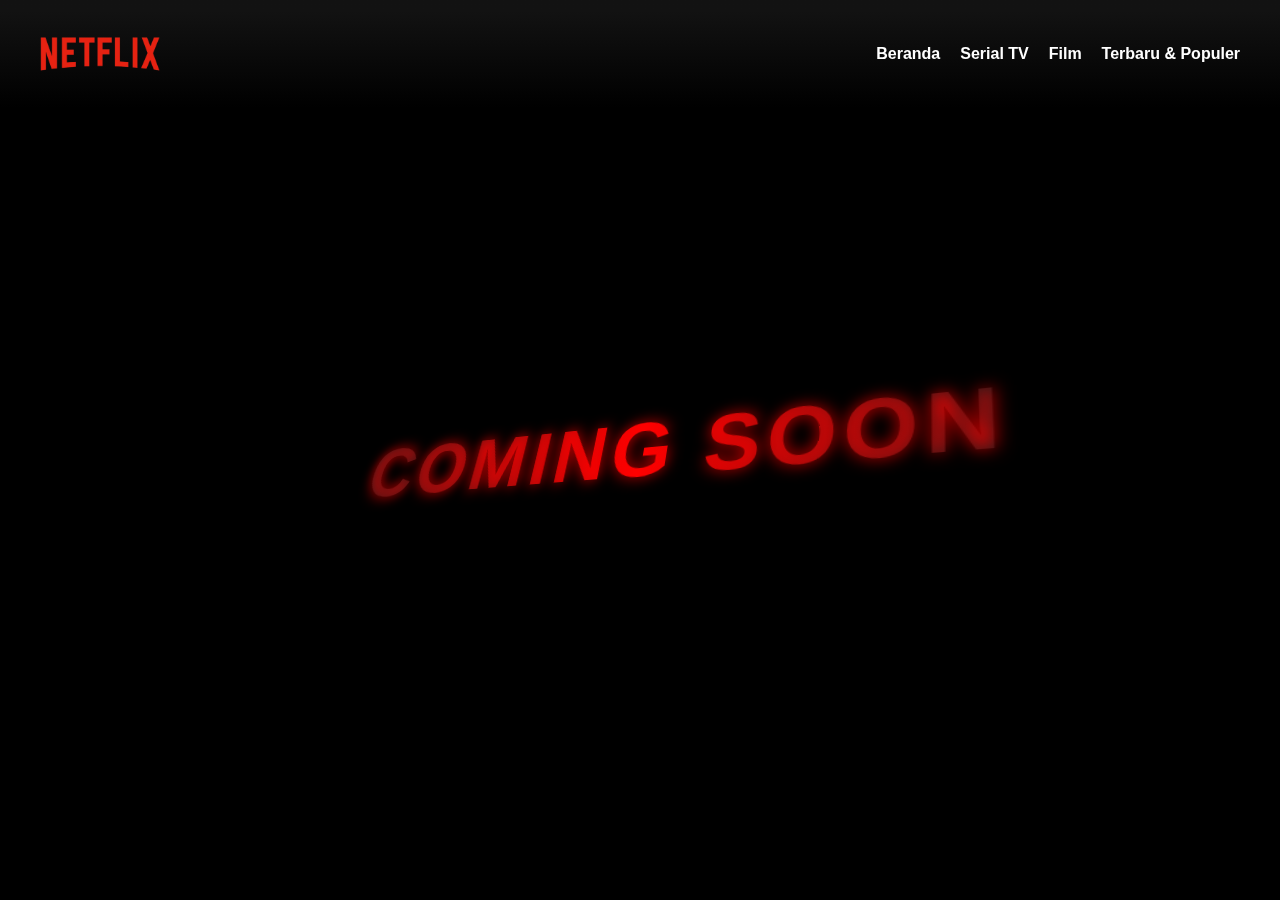
<file: film.html>
<!DOCTYPE html>
<html lang="en">
<head>
    <meta charset="UTF-8">
    <meta name="viewport" content="width=device-width, initial-scale=1.0">
    <title>Document</title>
    <link rel="stylesheet" href="style.css">
</head>
<body>

    <header class="navbar">
        <img src="images/Netflix-Logo-2014-present-removebg-preview.png" alt="Netflix Logo">
        <ul>
          <li><a href="index.html">Beranda</a></li>
          <li><a href="serial.html">Serial TV</a></li>
          <li><a href="film.html">Film</a></li>
          <li><a href="terbaru.html">Terbaru & Populer</a></li>
        </ul>
      </header>
    
    <div class="coming-soon-container">
        <h1 class="coming-soon-text">COMING SOON</h1>
      </div>

      <style>
        
.coming-soon-container {
    display: flex;
    justify-content: center;
    align-items: center;
    height: 100vh;
    background-color: black;
    overflow: hidden;
}

/* Efek melengkung dengan distorsi */
.coming-soon-text {
    font-size: 5rem;
    font-weight: bold;
    color: red;
    text-transform: uppercase;
    text-align: center;
    letter-spacing: 5px;
    position: relative;
    text-shadow: 0 0 15px rgba(255, 0, 0, 0.8);
    
    /* Efek melengkung */
    transform: perspective(500px) rotateX(20deg) rotateY(-15deg) skewX(-10deg);
    
    /* Animasi cahaya dari kiri ke kanan */
    background: linear-gradient(to right, rgba(255, 255, 255, 0.1), red, rgba(255, 255, 255, 0.1));
    -webkit-background-clip: text;
    color: transparent;
    animation: light-move 3s infinite linear;
}

/* Animasi cahaya bergerak */
@keyframes light-move {
    0% {
        text-shadow: -100px 0px 30px rgba(255, 0, 0, 0.6);
    }
    50% {
        text-shadow: 0px 0px 50px rgba(255, 0, 0, 1);
    }
    100% {
        text-shadow: 100px 0px 30px rgba(255, 0, 0, 0.6);
    }
}

      </style>
    
</body>
</html>
</file>
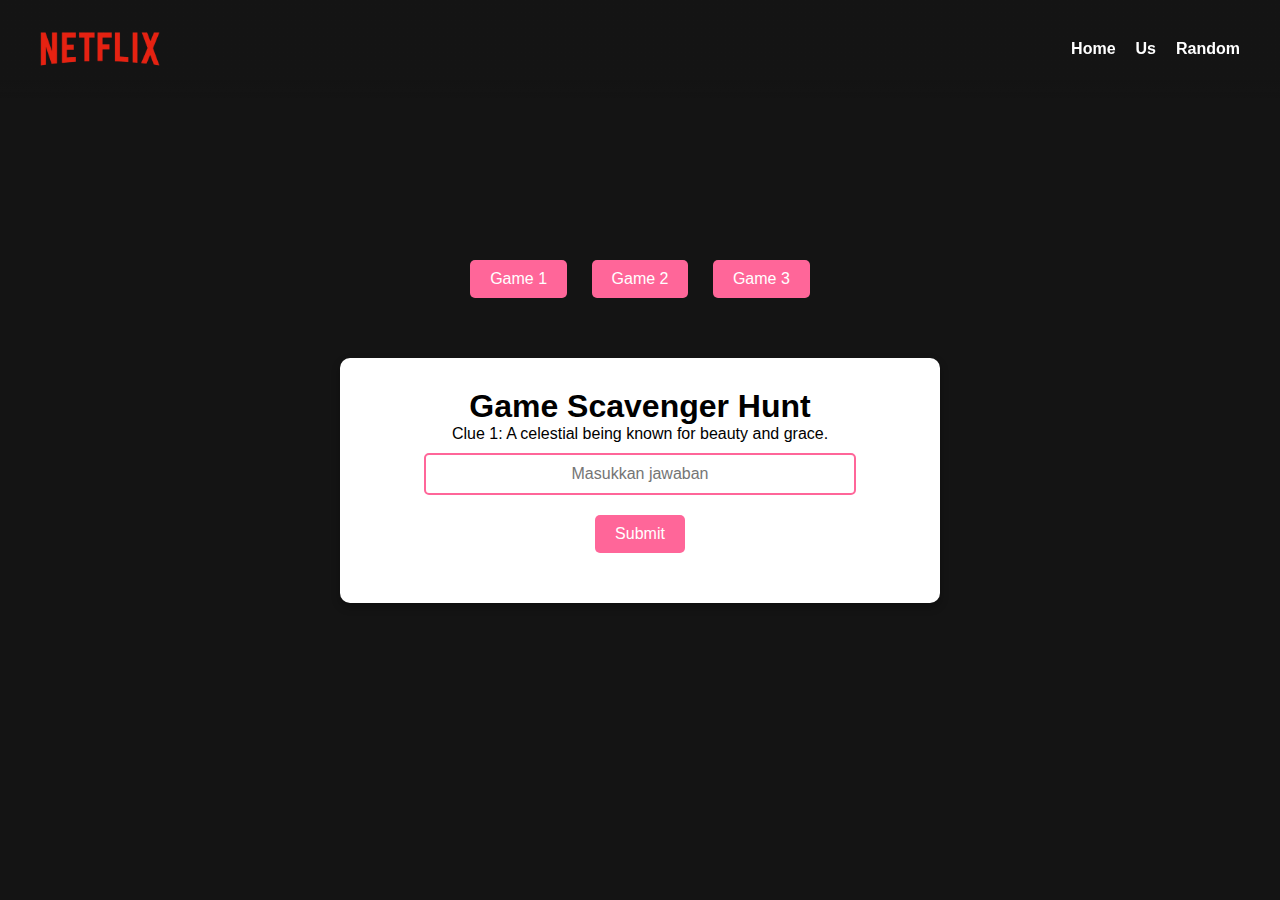
<file: Randomscene.html>
<!DOCTYPE html>
<html lang="id">
<head>
    <meta charset="UTF-8">
    <meta name="viewport" content="width=device-width, initial-scale=1.0">
    <title>Random Scene</title>
    <style>
        * {
            margin: 0;
            padding: 0;
            box-sizing: border-box;
            font-family: 'Arial', sans-serif;
        }

        body {
            background-color: #141414;
            color: white;
            text-align: center;
            overflow-x: hidden;
        }

        .navbar {
            position: fixed;
            top: 0;
            width: 100%;
            padding: 15px 40px;
            display: flex;
            align-items: center;
            justify-content: space-between;
            z-index: 100;
            background: linear-gradient(to bottom, rgba(20,20,20,0.9) 80%, transparent);
        }
        .navbar img {
            width: 120px;
        }
        .navbar ul {
            list-style: none;
            display: flex;
        }
        .navbar ul li {
            margin-left: 20px;
            font-size: 16px;
            font-weight: bold;
        }
        .navbar ul li a {
            color: white;
            text-decoration: none;
        }
        .navbar ul li a:hover {
            color: #e50914;
            transition: color 0.3s ease-in-out;
        }

        .game-switch {
            margin-top: 250px;
            text-align: center;
        }

        .container {
            max-width: 600px;
            margin: 50px auto 0 auto;
            background: white;
            color: black;
            padding: 30px;
            border-radius: 10px;
            box-shadow: 0px 4px 8px rgba(0, 0, 0, 0.3);
            display: none;
        }

        input[type="text"] {
            width: 80%;
            padding: 10px;
            margin: 10px 0;
            border: 2px solid #ff6699;
            border-radius: 5px;
            font-size: 16px;
            text-align: center;
        }
        
        button {
            background-color: #ff6699;
            color: white;
            border: none;
            padding: 10px 20px;
            margin: 10px;
            border-radius: 5px;
            cursor: pointer;
            transition: background 0.3s;
            font-size: 16px;
        }
        button:hover {
            background-color: #ff3366;
        }

        .feedback {
            font-size: 18px;
            font-weight: bold;
            margin-top: 10px;
        }

        .correct {
            color: green;
        }
        .wrong {
            color: red;
        }


/* Pastikan hanya game yang sedang dimainkan yang tampil */
.container {
    display: none;
}

    </style>
</head>
<body>
    <header class="navbar">
        <img src="imagesNet/Netflix-Logo-2014-present-removebg-preview.png" alt="Netflix Logo">
        <ul>
            <li><a href="index.html">Home</a></li>
            <li><a href="Us.html">Us</a></li>
            <li><a href="Randomscene.html">Random</a></li>
        </ul>
    </header>

    <div class="game-switch">
        <button onclick="switchGame(1)">Game 1</button>
        <button id="game2-btn" onclick="switchGame(2)" disabled>Game 2</button>
        <button id="game3-btn" onclick="switchGame(3)" disabled>Game 3</button>
    </div>
    
    
    <div id="game1" class="container" style="display: block;">
        <h1>Game Scavenger Hunt</h1>
        <p id="clue">Clue 1: A celestial being known for beauty and grace.</p>
        <input type="text" id="answer" placeholder="Masukkan jawaban">
        <button onclick="checkAnswer()">Submit</button>
        <p id="feedback" class="feedback"></p>
    </div>

    <div id="game2" class="container">
        <h1>Game Tebak Kata</h1>
        <p id="word-clue">Clue: 👩✨💖</p>
        <input type="text" id="word-answer" placeholder="Masukkan jawaban">
        <button onclick="checkWordAnswer()">Submit</button>
        <p id="word-feedback" class="feedback"></p>
    </div>

    <div id="game3" class="container">
        <h1>Trivia Quiz</h1>
        <p id="quiz-question">Loading question...</p>
        <div id="quiz-options"></div>
        <p id="quiz-feedback" class="feedback"></p>
    </div>

    <script>
       let answers = ["angel", "who", "beautiful"];
let currentStep = 0;
let game1Completed = false;
let game2Completed = false;

function checkAnswer() {
    let input = document.getElementById("answer").value.toLowerCase();
    let feedback = document.getElementById("feedback");

    if (input === answers[currentStep]) {
        feedback.innerText = "Correct Answer!";
        feedback.className = "feedback correct";
        currentStep++;
        if (currentStep < answers.length) {
            updateClue();
        } else {
            feedback.innerText = "Selamat! Game 1 selesai. Game 2 telah terbuka!";
            game1Completed = true;
            document.getElementById("game2-btn").disabled = false;
        }
        document.getElementById("answer").value = "";
    } else {
        feedback.innerText = "Wrong Answer! Try again.";
        feedback.className = "feedback wrong";
    }
}

function updateClue() {
    let clues = [
        "Clue 1: A celestial being known for beauty and grace.",
        "Clue 2: A common linking word in English.",
        "Clue 3: A word that describes someone visually appealing."
    ];
    document.getElementById("clue").innerText = clues[currentStep];
}

function checkWordAnswer() {
    let input = document.getElementById("word-answer").value.toLowerCase();
    let feedback = document.getElementById("word-feedback");

    if (input === "beautiful kind woman") {
        feedback.innerText = "Correct Answer! Selamat, Game 2 selesai! Game 3 telah terbuka!";
        feedback.className = "feedback correct";
        game2Completed = true;
        document.getElementById("game3-btn").disabled = false;
    } else {
        feedback.innerText = "Wrong Answer! Try again.";
        feedback.className = "feedback wrong";
    }
}

// List pertanyaan trivia
const questions = [
    {
        question: "Siapakah filsuf yang dikenal dengan konsep Cogito, ergo sum?",
        options: ["Immanuel Kant", "René Descartes", "Friedrich Nietzsche", "Socrates"],
        answer: "René Descartes"
    },
    {
        question: "Apa nama galaksi terbesar yang diketahui dalam alam semesta?",
        options: ["Bima Sakti", "Andromeda", "IC 1101", "Sombrero"],
        answer: "IC 1101"
    },
    {
        question: "Apakah Kevin sayang Naysca?",
        options: ["Iya", "iYa", "iyA", "iyaaaa"],
        answer: "iyaaaa"
    }
];

function loadQuiz() {
    let quizContainer = document.getElementById("quiz-options");
    let questionText = document.getElementById("quiz-question");
    let feedback = document.getElementById("quiz-feedback");

    if (!quizContainer || !questionText) {
        console.error("Elemen quiz tidak ditemukan!");
        return;
    }

    let randomIndex = Math.floor(Math.random() * questions.length);
    let currentQuestion = questions[randomIndex];

    questionText.innerText = currentQuestion.question;
    quizContainer.innerHTML = "";
    feedback.innerText = "";

    currentQuestion.options.forEach(option => {
        let btn = document.createElement("button");
        btn.innerText = option;
        btn.onclick = () => checkQuizAnswer(option, currentQuestion.answer);
        quizContainer.appendChild(btn);
    });
}

function checkQuizAnswer(selected, correct) {
    let feedback = document.getElementById("quiz-feedback");
    let buttons = document.querySelectorAll("#quiz-options button");

    // Disable semua tombol biar player nggak bisa klik lagi
    buttons.forEach(btn => btn.disabled = true);

    if (selected === correct) {
        feedback.innerText = "✅ Correct Answer!";
        feedback.className = "feedback correct";
        currentQuestionIndex++; // Lanjut ke pertanyaan berikutnya
        setTimeout(loadQuiz, 1000); // Tunggu 1 detik lalu lanjut pertanyaan
    } else {
        feedback.innerText = "❌ Wrong Answer! Coba lagi di pertanyaan ini.";
        feedback.className = "feedback wrong";
    }
}


function switchGame(gameNumber) {
    if (gameNumber === 2 && !game1Completed) {
        alert("Selesaikan Game 1 dulu!");
        return;
    }
    if (gameNumber === 3 && !game2Completed) {
        alert("Selesaikan Game 2 dulu!");
        return;
    }

    document.querySelectorAll(".container").forEach(container => {
        container.style.display = "none";
    });

    document.getElementById("game" + gameNumber).style.display = "block";

    if (gameNumber === 3) {
        loadQuiz();
    }
}


    </script>
</body>
</html>
</file>
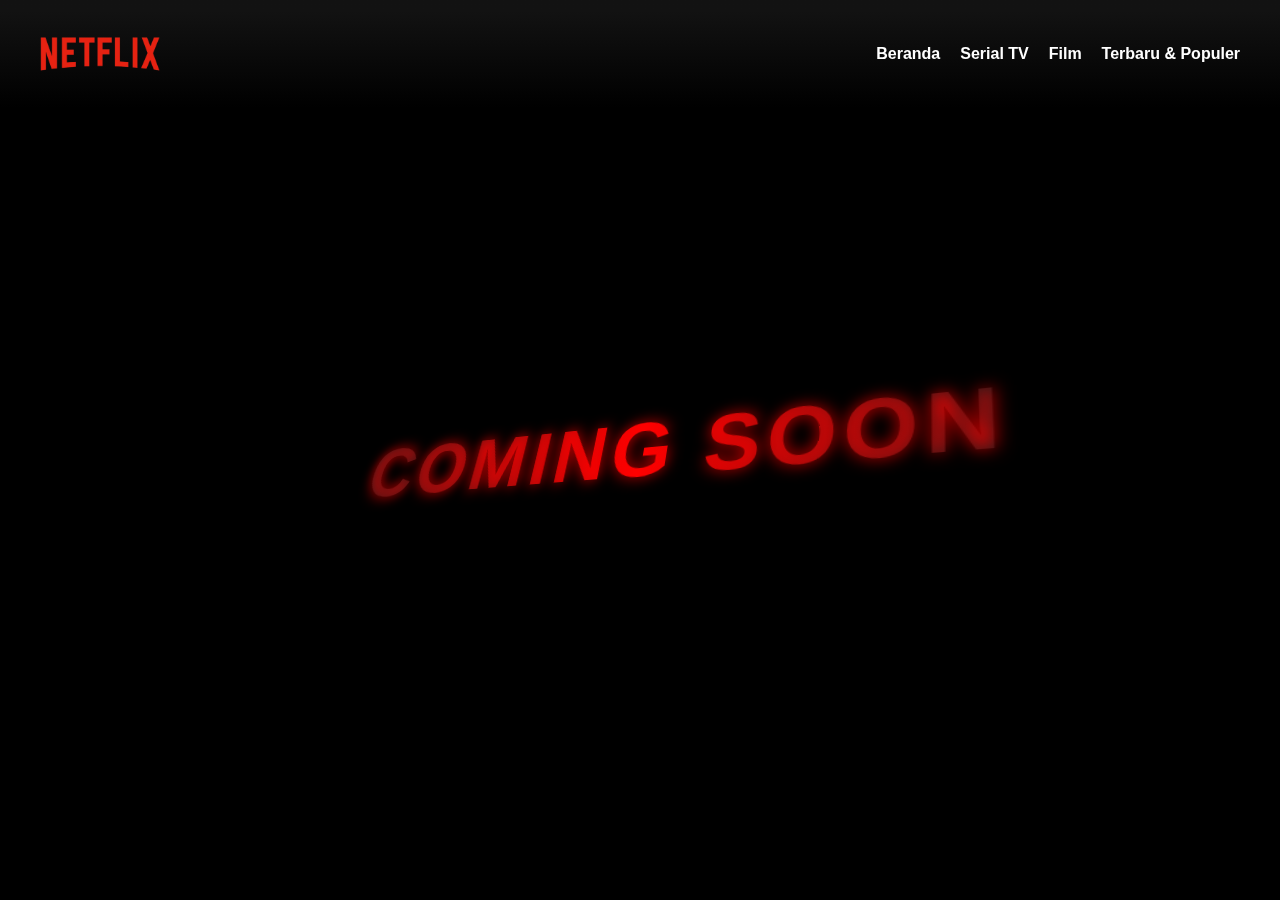
<file: terbaru.html>
<!DOCTYPE html>
<html lang="en">
<head>
    <meta charset="UTF-8">
    <meta name="viewport" content="width=device-width, initial-scale=1.0">
    <title>Document</title>
    <link rel="stylesheet" href="style.css">
</head>
<body>

    <header class="navbar">
        <img src="images/Netflix-Logo-2014-present-removebg-preview.png" alt="Netflix Logo">
        <ul>
          <li><a href="index.html">Beranda</a></li>
          <li><a href="serial.html">Serial TV</a></li>
          <li><a href="film.html">Film</a></li>
          <li><a href="terbaru.html">Terbaru & Populer</a></li>
        </ul>
      </header>
    
    <div class="coming-soon-container">
        <h1 class="coming-soon-text">COMING SOON</h1>
      </div>

      <style>
.coming-soon-container {
    display: flex;
    justify-content: center;
    align-items: center;
    height: 100vh;
    background-color: black;
    overflow: hidden;
}

/* Efek melengkung dengan distorsi */
.coming-soon-text {
    font-size: 5rem;
    font-weight: bold;
    color: red;
    text-transform: uppercase;
    text-align: center;
    letter-spacing: 5px;
    position: relative;
    text-shadow: 0 0 15px rgba(255, 0, 0, 0.8);
    
    /* Efek melengkung */
    transform: perspective(500px) rotateX(20deg) rotateY(-15deg) skewX(-10deg);
    
    /* Animasi cahaya dari kiri ke kanan */
    background: linear-gradient(to right, rgba(255, 255, 255, 0.1), red, rgba(255, 255, 255, 0.1));
    -webkit-background-clip: text;
    color: transparent;
    animation: light-move 3s infinite linear;
}

/* Animasi cahaya bergerak */
@keyframes light-move {
    0% {
        text-shadow: -100px 0px 30px rgba(255, 0, 0, 0.6);
    }
    50% {
        text-shadow: 0px 0px 50px rgba(255, 0, 0, 1);
    }
    100% {
        text-shadow: 100px 0px 30px rgba(255, 0, 0, 0.6);
    }
}

      </style>
    
</body>
</html>
</file>
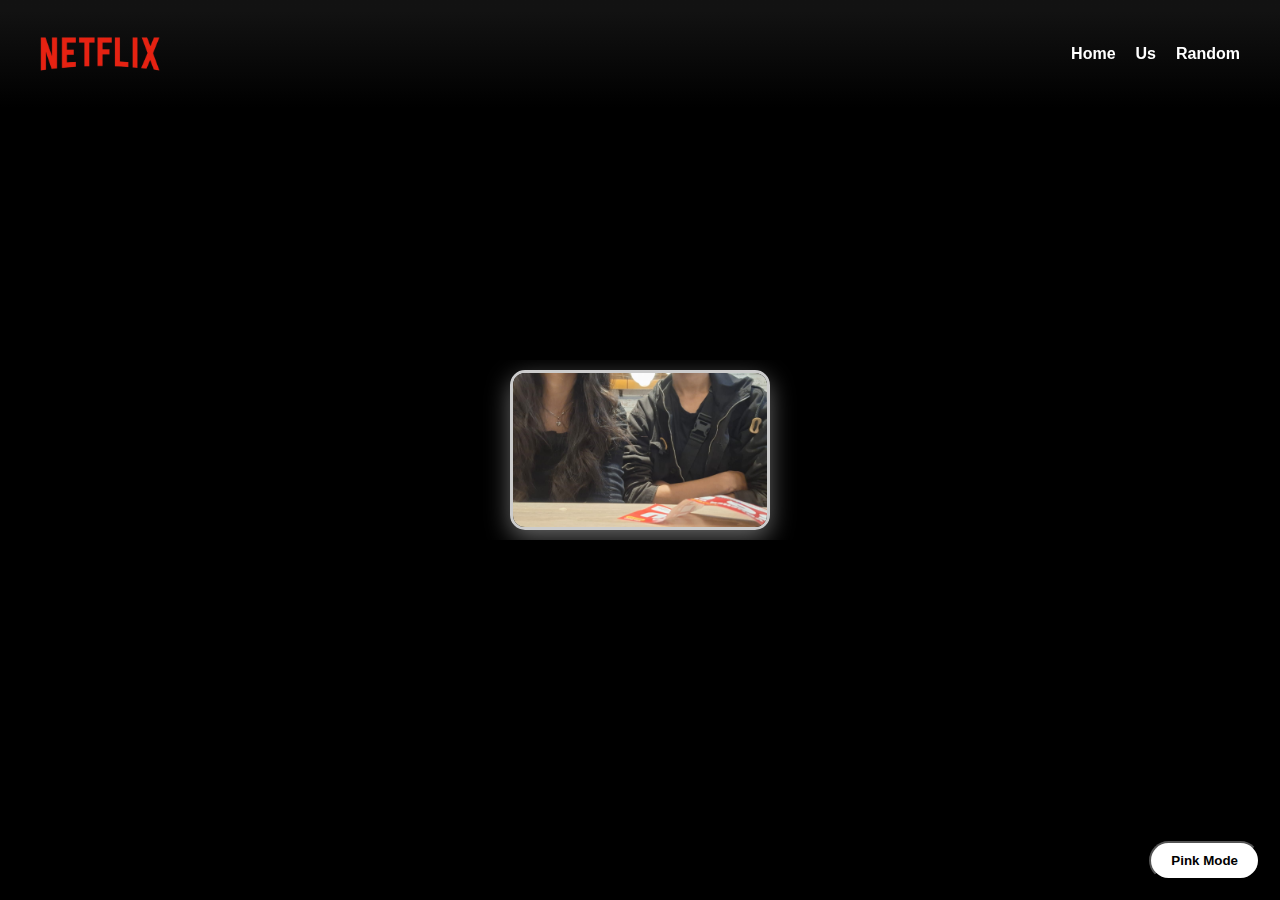
<file: Us.html>
<!DOCTYPE html>
<html lang="en">
<head>
    <meta charset="UTF-8">
    <meta name="viewport" content="width=device-width, initial-scale=1.0">
    <title>Vertical Scroll Animation Wheel</title>
    <style>
        * {
            margin: 0;
            padding: 0;
            box-sizing: border-box;
            font-family: Arial, sans-serif;
        }
        body {
            display: flex;
            justify-content: center;
            align-items: center;
            height: 100vh;
            background: black;
            overflow: hidden;
            position: relative;
            flex-direction: column;
        }
        .pink-mode {
            background: pink !important;
        }
                
        .toggle-mode {
            position: fixed;
            bottom: 20px;
            right: 20px;
            background: white;
            padding: 10px 20px;
            border-radius: 20px;
            cursor: pointer;
            font-weight: bold;
            z-index: 200;
        }
        
        .navbar {
            position: fixed;
            top: 0;
            width: 100%;
            padding: 20px 40px;
            display: flex;
            align-items: center;
            justify-content: space-between;
            z-index: 100;
            background: linear-gradient(to bottom, rgba(20,20,20,0.9) 10%, transparent);
        }
  .navbar img {
    width: 120px;
  }
  .navbar ul {
    list-style: none;
    display: flex;
}

.navbar ul li {
    margin-left: 20px;
}

.navbar ul li a {
    text-decoration: none; /* Menghilangkan garis bawah */
    color: white; /* Warna teks putih */
    font-size: 16px;
    font-weight: bold;
    transition: color 0.3s ease-in-out;
}

.navbar ul li a:hover {
    color: #e50914; /* Warna merah saat di-hover */
}

.carousel-container {
    position: relative;
    width: 60vw;
    height: 180px; /* Tambah tinggi agar lebih proporsional */
    display: flex;
    justify-content: center;
    align-items: center;
    transform-style: preserve-3d;
    overflow: hidden;
}

.carousel {
    position: absolute;
    width: 100%;
    height: 100%;
    display: flex;
    justify-content: center;
    align-items: center;
    transform-style: preserve-3d;
}

.carousel img {
    position: absolute;
    width: 260px;
    height: 160px;
    object-fit: cover; /* Jaga proporsi gambar */
    border-radius: 15px;
    transition: transform 0.5s ease, opacity 0.5s ease, box-shadow 0.5s ease;
    transform-origin: center;
    opacity: 0.5;
    cursor: pointer;
    box-shadow: 0px 4px 12px rgba(0, 0, 0, 0.3);
    border: 3px solid rgba(255, 255, 255, 0.2);
}

.carousel img.active {
    opacity: 1;
    transform: scale(1.2);
    border-color: rgba(255, 255, 255, 0.8);
    box-shadow: 0px 8px 25px rgba(255, 255, 255, 0.4);
}

    </style>
</head>
<body>
    <button class="toggle-mode">Pink Mode</button>
    <header class="navbar">
        <img src="imagesNet/Netflix-Logo-2014-present-removebg-preview.png" alt="Netflix Logo">
        <ul>
            <li><a href="index.html">Home</a></li>
            <li><a href="Us.html">Us</a></li>
            <li><a href="Randomscene.html">Random</a></li>
        </ul>
    </header>
    
    <div class="carousel-container">
        <div class="carousel">
            <img src="imagesUS/first1.jpg" alt="first1">
            <img src="imagesUS/first2.jpg" alt="first2">
            <img src="imagesUS/first3.jpg" alt="first3">
            <img src="imagesUS/first4.jpg" alt="first4">
            <img src="imagesUS/first5.jpg" alt="first5">
            <img src="imagesUS/first6.jpg" alt="first6">
            <img src="imagesUS/first7.jpg" alt="first7">
            <img src="imagesUS/mixue1.jpg" alt="mixue1">
            <img src="imagesUS/mixue2.jpg" alt="mixue2">
            <img src="imagesUS/mixue3.jpg" alt="mixue3">
            <img src="imagesUS/mixue4.jpg" alt="mixue4">
            <img src="imagesUS/mixue5.jpg" alt="mixue5">
            <img src="imagesUS/mixue6.jpg" alt="mixue6">
            <img src="imagesUS/mixue7.jpg" alt="mixue7">
            <img src="imagesUS2/HBDKEVIN1.jpg" alt="HBDKEVIN1">
            <img src="imagesUS2/HBDKEVIN2.jpg" alt="HBDKEVIN2">
            <img src="imagesUS2/HBDKEVIN3.jpg" alt="HBDKEVIN3">
            <img src="imagesUS2/HBDKEVIN4.jpg" alt="HBDKEVIN4">
            <img src="imagesUS2/HBDKEVIN5.jpg" alt="HBDKEVIN5">
            <img src="imagesUS2/HBDKEVIN6.jpg" alt="HBDKEVIN6">
            <img src="imagesUS2/HBDKEVIN7.jpg" alt="HBDKEVIN7">
        </div>
    </div>

    <script>
       document.addEventListener("DOMContentLoaded", function () {
    const images = document.querySelectorAll(".carousel img");
    const overlay = document.querySelector(".overlay");
    const carouselContainer = document.querySelector(".carousel-container");
    let angle = 0;
    
    function updateRotation() {
    const step = 360 / images.length; // Sudut antara setiap gambar
    const distance = Math.max(2000, images.length * 30); 

    images.forEach((img, index) => {
        const rotation = step * index + angle;
        img.style.transform = `rotateX(${rotation}deg) translateZ(${distance}px)`;
        img.classList.remove("active");
        img.style.opacity = "0.5"; // Pastikan semua gambar mulai dari opacity rendah
    });

    // Hitung indeks gambar yang harus aktif
    let activeIndex = Math.round((360 - angle) / step) % images.length;
    if (activeIndex < 0) {
        activeIndex += images.length; // Menghindari nilai negatif saat scroll ke belakang
    }

    // Terapkan efek "active" ke gambar yang tepat
    images[activeIndex].classList.add("active");
    images[activeIndex].style.opacity = "1"; // Pastikan gambar aktif tidak pudar
}

carouselContainer.addEventListener("wheel", (event) => {
    event.preventDefault();

    const step = 360 / images.length; // Hitung sudut antar gambar
    const direction = event.deltaY > 0 ? 1 : -1; // Scroll ke bawah atau atas
    angle += step * direction; // Pindah ke gambar berikutnya

    // Animasi transisi agar pergerakan lebih smooth
    images.forEach(img => {
        img.style.transition = "transform 0.5s ease-out"; 
    });

    updateRotation();
}, { passive: false });

    // Panggil fungsi awal
    updateRotation();
});

const toggleButton = document.querySelector(".toggle-mode");
        const loveContainer = document.querySelector(".love-container");
        let pinkMode = false;
        let loveInterval;
        
        toggleButton.addEventListener("click", () => {
            document.body.classList.toggle("pink-mode");
            pinkMode = !pinkMode;
            toggleButton.textContent = pinkMode ? "Dark Mode" : "Pink Mode";
            if (pinkMode) {
                startLoveEffect();
            } else {
                clearLoveEffect();
            }
        });
        
    </script>
</body>
</html>
</file>
<file: style.css>
/* Reset & Gaya Umum */
* {
    margin: 0;
    padding: 0;
    box-sizing: border-box;
  }
  body {
    background-color: #141414;
    color: #fff;
    font-family: 'Arial', sans-serif;
    overflow-x: hidden;
  }
  a {
    text-decoration: none;
    color: inherit;
  }

  /* Styling untuk layar intro */
.netflix-intro {
    position: fixed;
    top: 0;
    left: 0;
    width: 100%;
    height: 100%;
    background: black;
    display: flex;
    align-items: center;
    justify-content: center;
    z-index: 9999;
    overflow: hidden;
    transition: opacity 1s ease-in-out;
}

/* Ukuran video */
.netflix-intro video {
    width: 100%;
    height: 100%;
    object-fit: cover;
}

/* Sembunyikan konten utama saat intro berlangsung */
body.hide-content .netflix-intro {
    opacity: 0;
    pointer-events: none;
}

  
  /* Navbar */
  .navbar {
    position: fixed;
    top: 0;
    width: 100%;
    padding: 20px 40px;
    display: flex;
    align-items: center;
    justify-content: space-between;
    z-index: 100;
    background: linear-gradient(to bottom, rgba(20,20,20,0.9) 10%, transparent);
  }
  .navbar img {
    width: 120px;
  }
  .navbar ul {
    list-style: none;
    display: flex;
  }
  .navbar ul li {
    margin-left: 20px;
    font-size: 16px;
    font-weight: bold;
  }
  .navbar ul li a:hover {
    color: #e50914;
    transition: color 0.8s ease-in-out;
  }
  
  /* Banner */
  .banner {
    position: relative;
    height: 70vh;
    background-size: cover;
    background-position: center;
    display: flex;
    align-items: center;
    padding: 0 50px;
    margin-top: 80px;
}

/* Efek gradasi di bawah */
.banner::after {
    content: "";
    position: absolute;
    bottom: 0;
    left: 0;
    right: 0;
    height: 30%;
    background: linear-gradient(to top, #141414, transparent);
}

/* Styling konten */
.banner-content {
    position: relative;
    max-width: 600px;
    background-color: rgba(0, 0, 0, 0.5);
    padding: 20px;
    border-radius: 5px;
    color: white;
}

.banner-content h1 {
    font-size: 48px;
    margin-bottom: 20px;
}

.banner-content p {
    font-size: 18px;
    line-height: 1.5;
    margin-bottom: 20px;
}

.banner-content button {
    padding: 10px 20px;
    font-size: 18px;
    border: none;
    background-color: #e50914;
    color: #fff;
    cursor: pointer;
    border-radius: 3px;
    transition: background-color 0.3s;
}

.banner-content button:hover {
    background-color: #f40612;
}

@keyframes slide {
    from {
        opacity: 0.6;
        transform: translateX(50px); /* Mulai dari kanan */
    }
    to {
        opacity: 1;
        transform: translateX(0);
    }
}


  
  /* Section Carousel */
  .section {
    margin: 40px 0;
    padding: 0 40px;
  }
  .section h2 {
    margin-bottom: 10px;
  }
  .carousel-container {
    position: relative;
  }
  .carousel {
    display: flex;
    gap: 10px;
    overflow-x: auto;
    scroll-behavior: smooth;
    padding-bottom: 10px;
  }
  .carousel::-webkit-scrollbar {
    display: none;
  }
  .movie {
    min-width: 200px;
    transition: transform 0.3s;
  }
  .movie img {
    width: 100%;
    height: 300px;
    object-fit: cover;
    border-radius: 5px;
  }
  .movie:hover {
    transform: scale(1.08);
  }
  
  /* Carousel Buttons */
  .carousel-btn {
    position: absolute;
    top: 50%;
    transform: translateY(-50%);
    background-color: rgba(20, 20, 20, 0.7);
    border: none;
    color: #fff;
    font-size: 30px;
    padding: 10px;
    cursor: pointer;
    border-radius: 50%;
    z-index: 10;
  }
  .left-btn {
    left: 0;
  }
  .right-btn {
    right: 0;
  }
  
  /* Footer */
  .footer {
    text-align: center;
    padding: 20px;
    background-color: #000;
    font-size: 14px;
    margin-top: 40px;
  }
  
  /* Responsif */
  @media (max-width: 768px) {
    .banner-content h1 {
      font-size: 32px;
    }
    .banner-content p {
      font-size: 16px;
    }
    .navbar ul li {
      font-size: 14px;
    }
  }
  
  #video-container {
    position: relative;
    width: 100%;
    margin: auto;
    display: none; /* Disembunyikan sebelum tombol ditekan */
  }
  video {
    width: 100%;
  }
</file>
